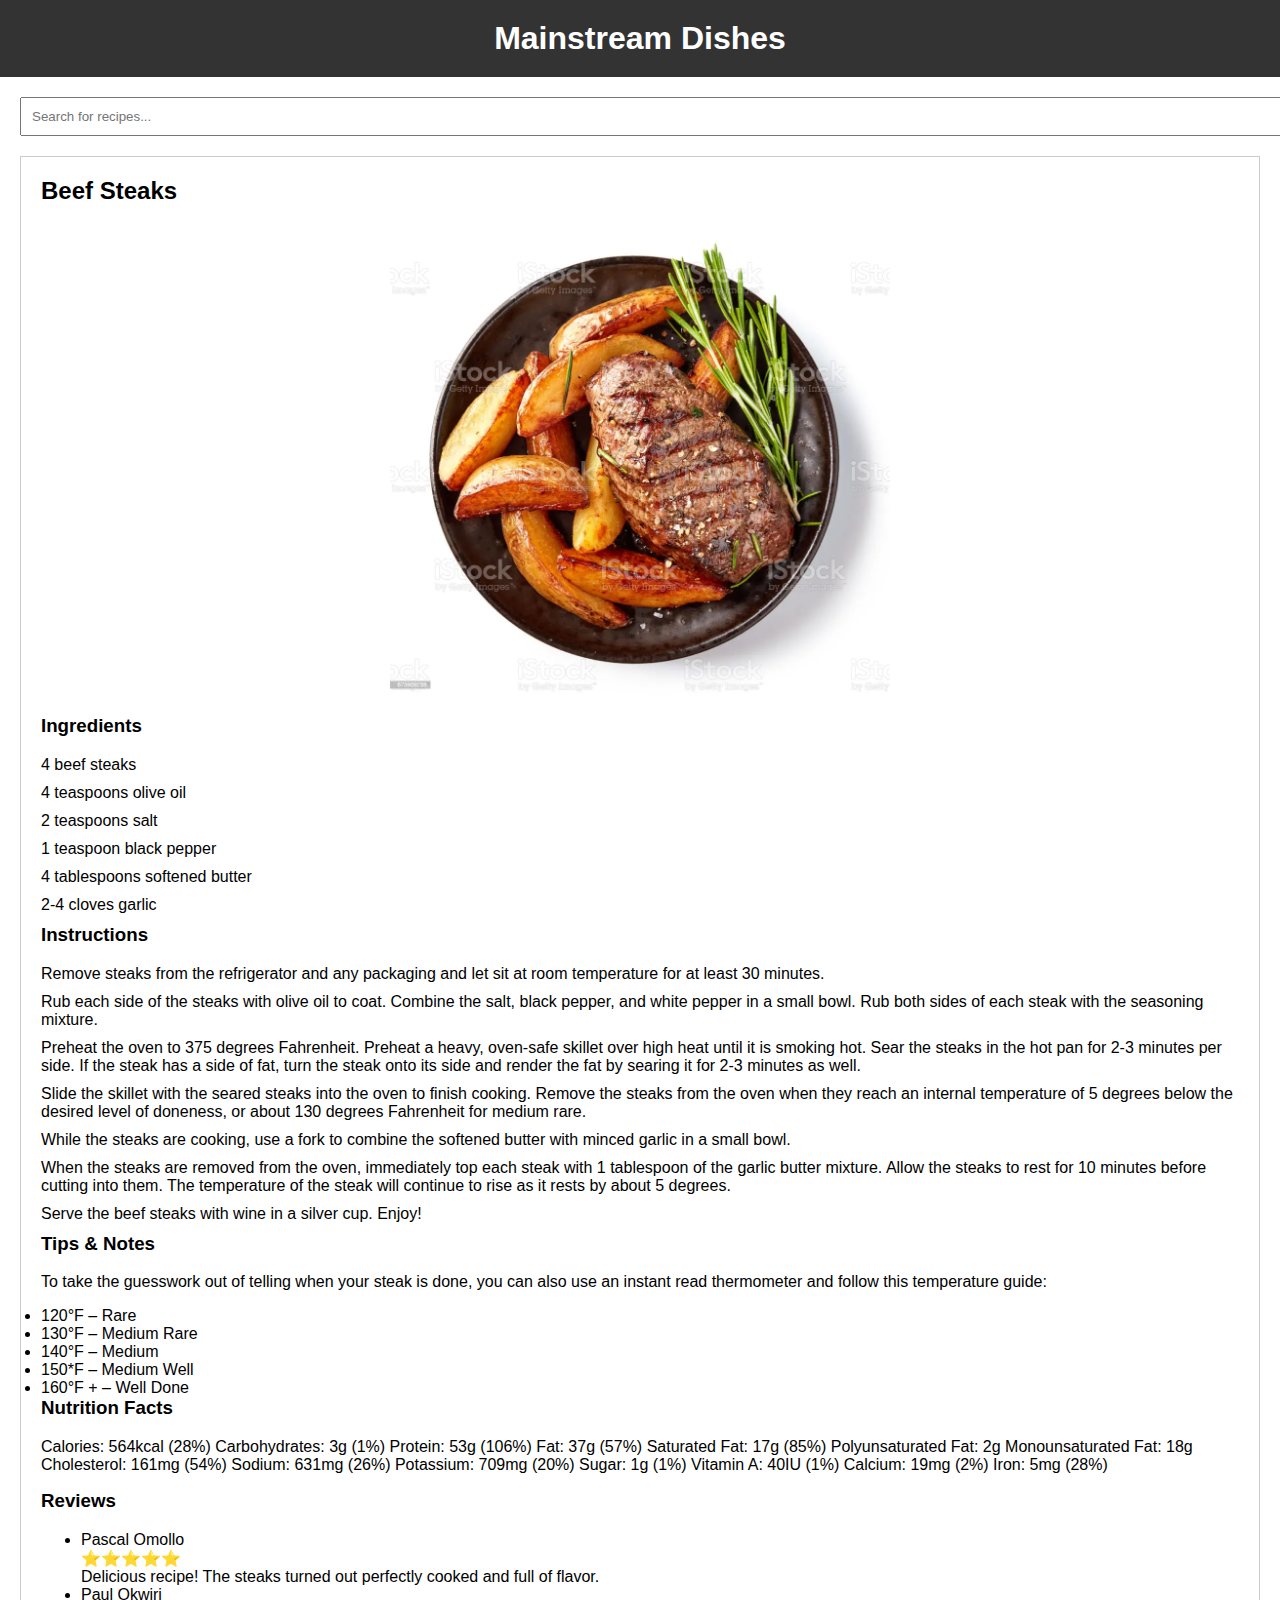
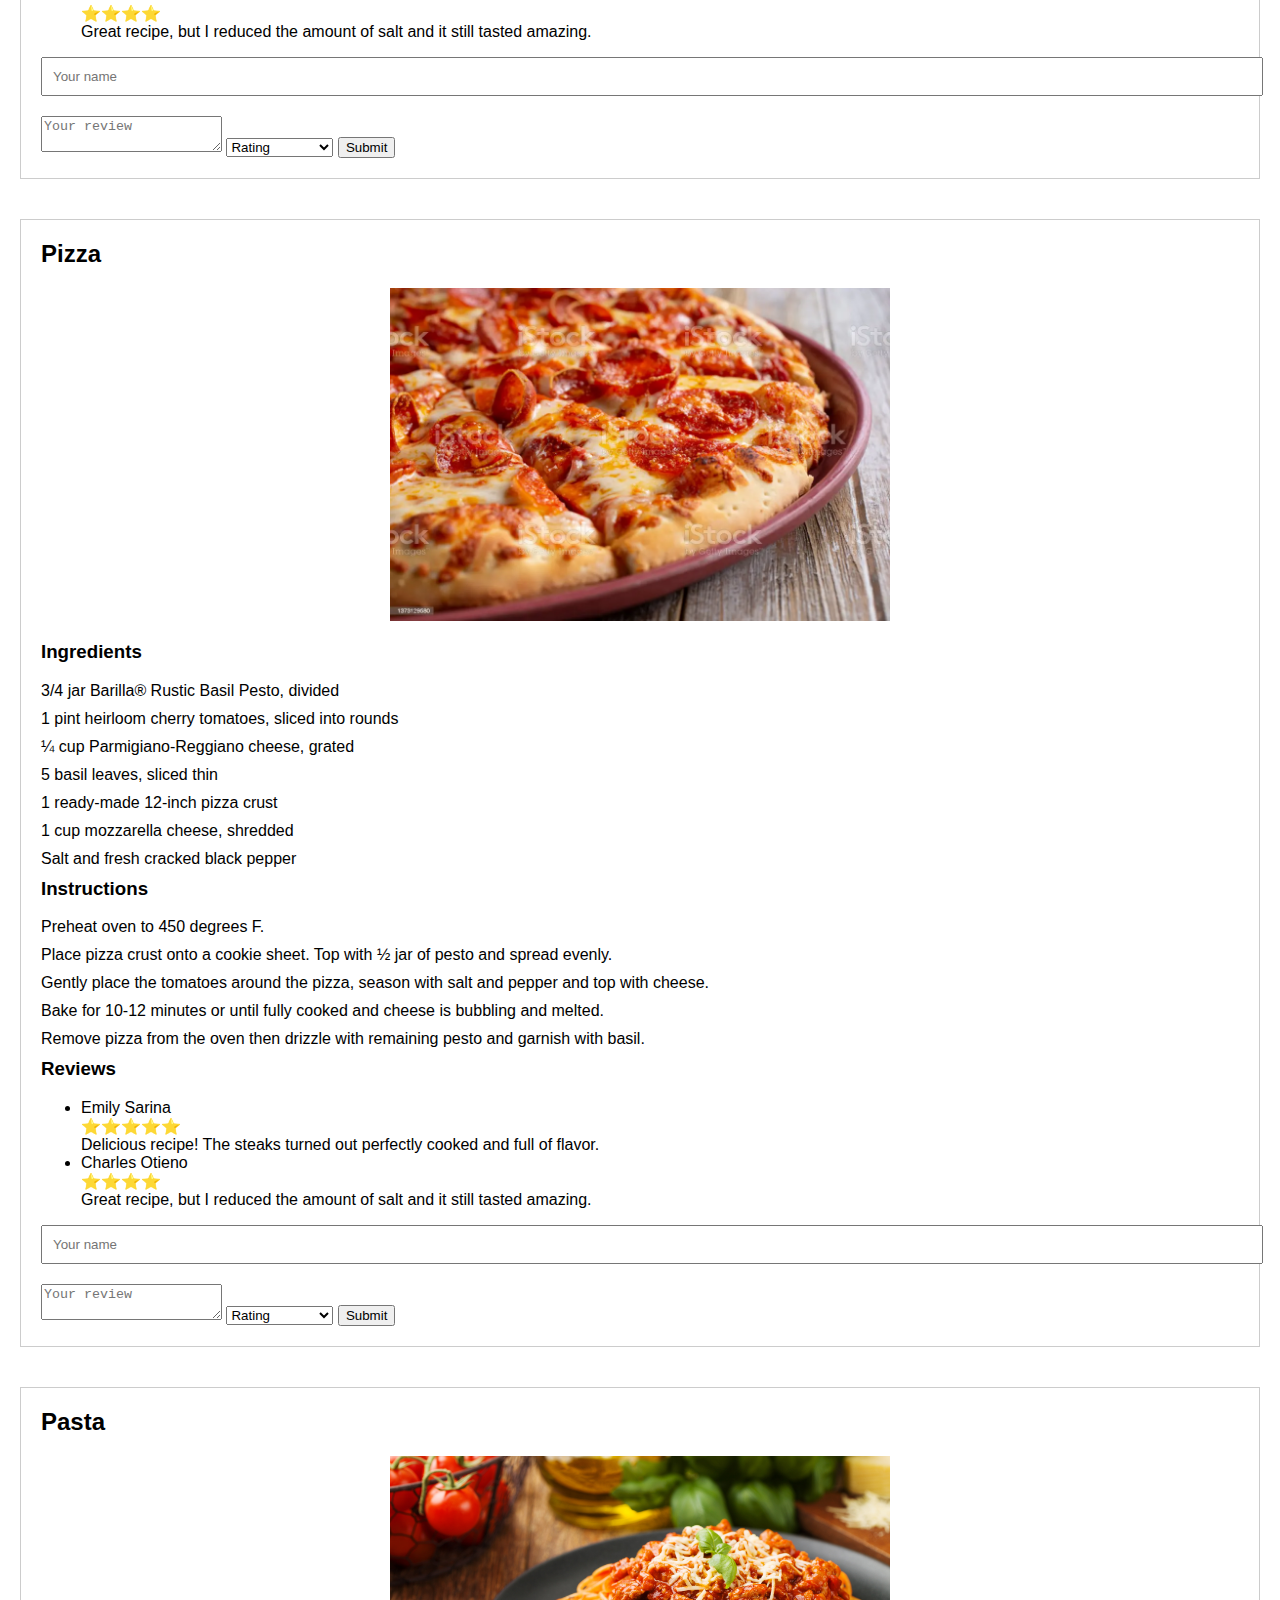
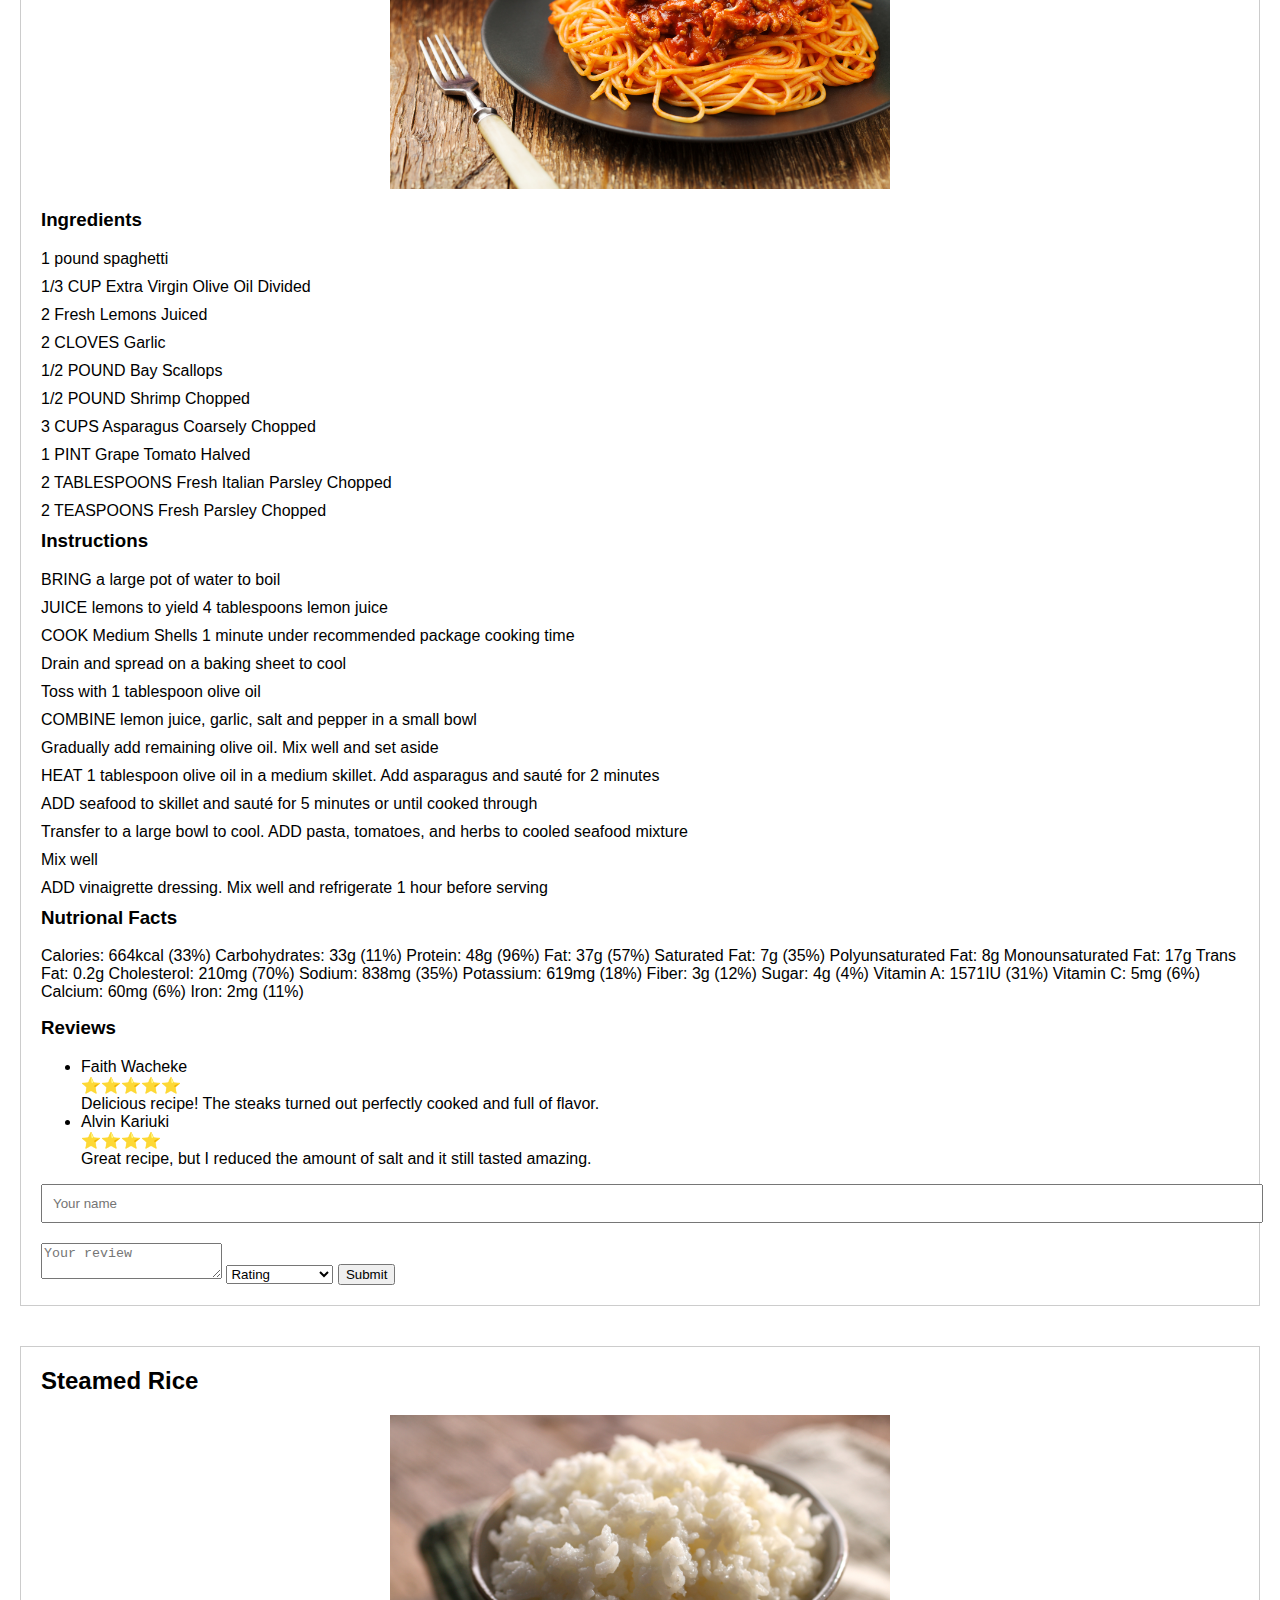
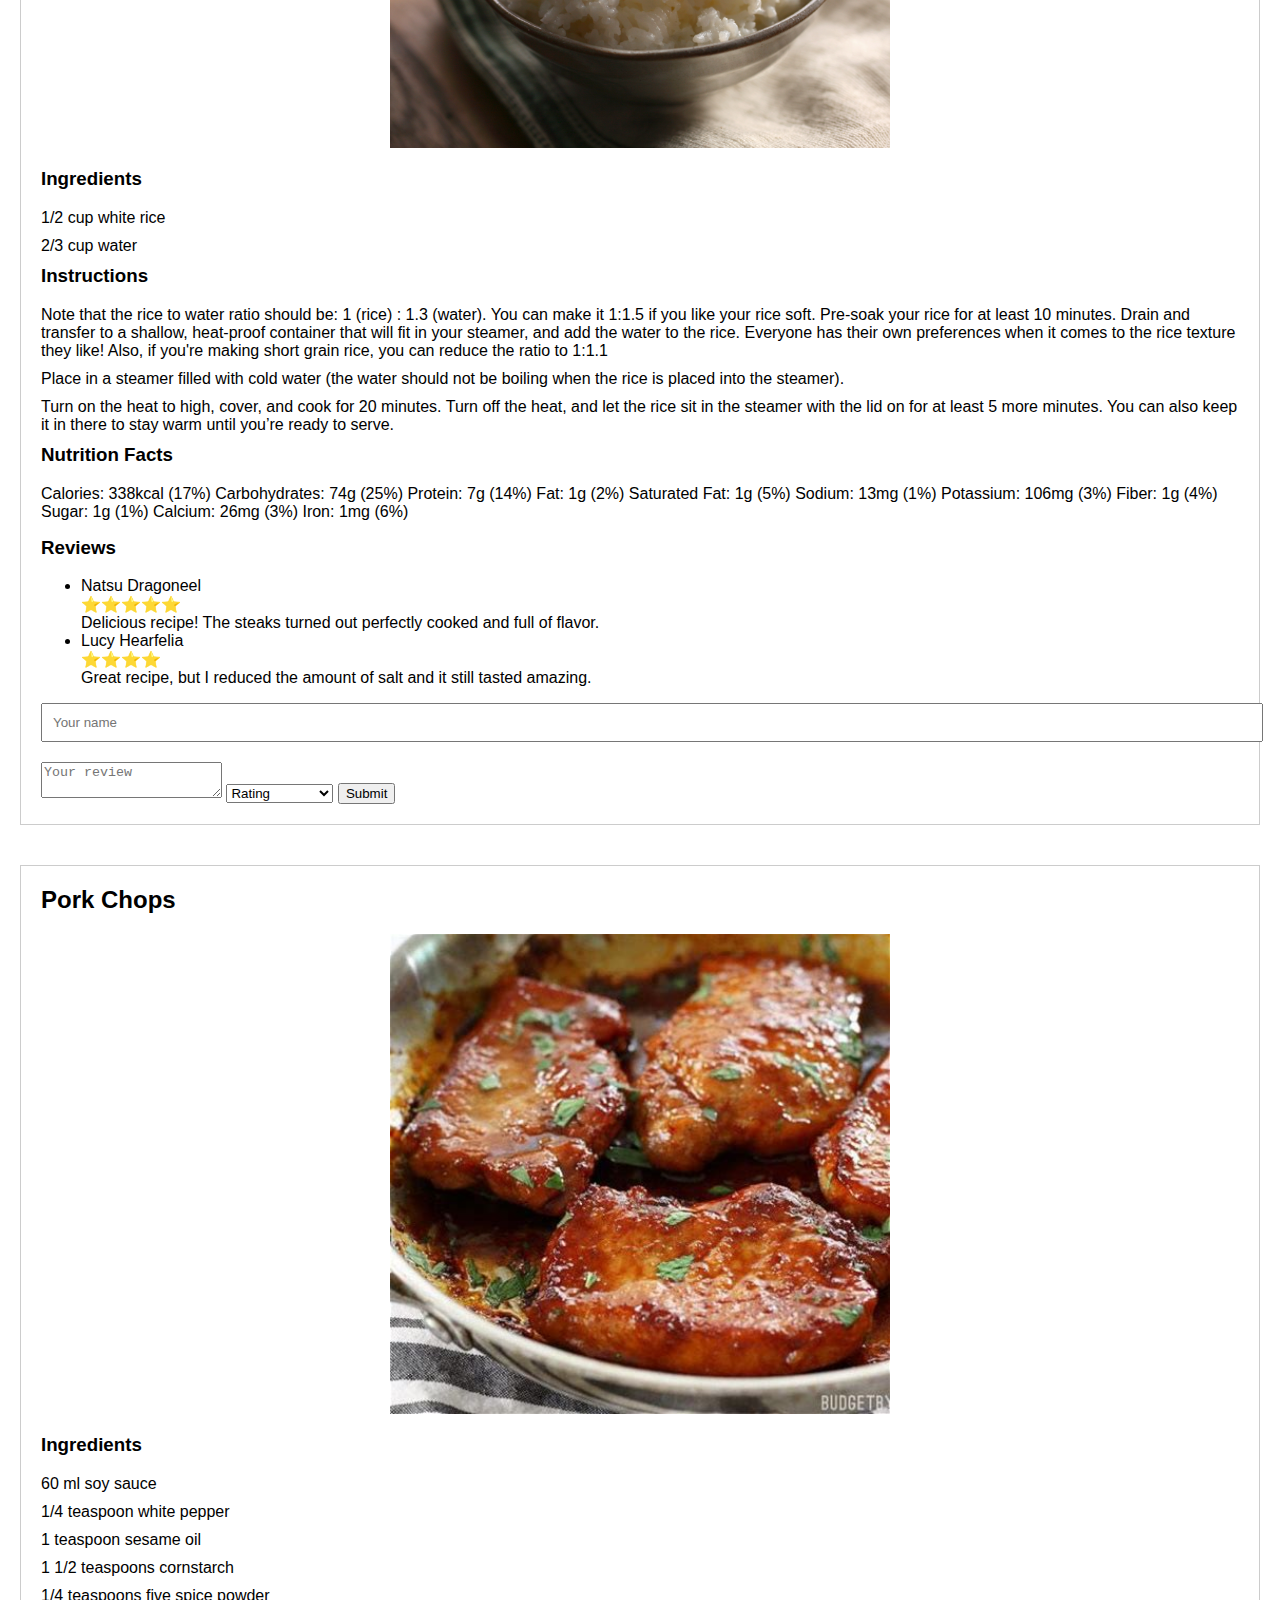
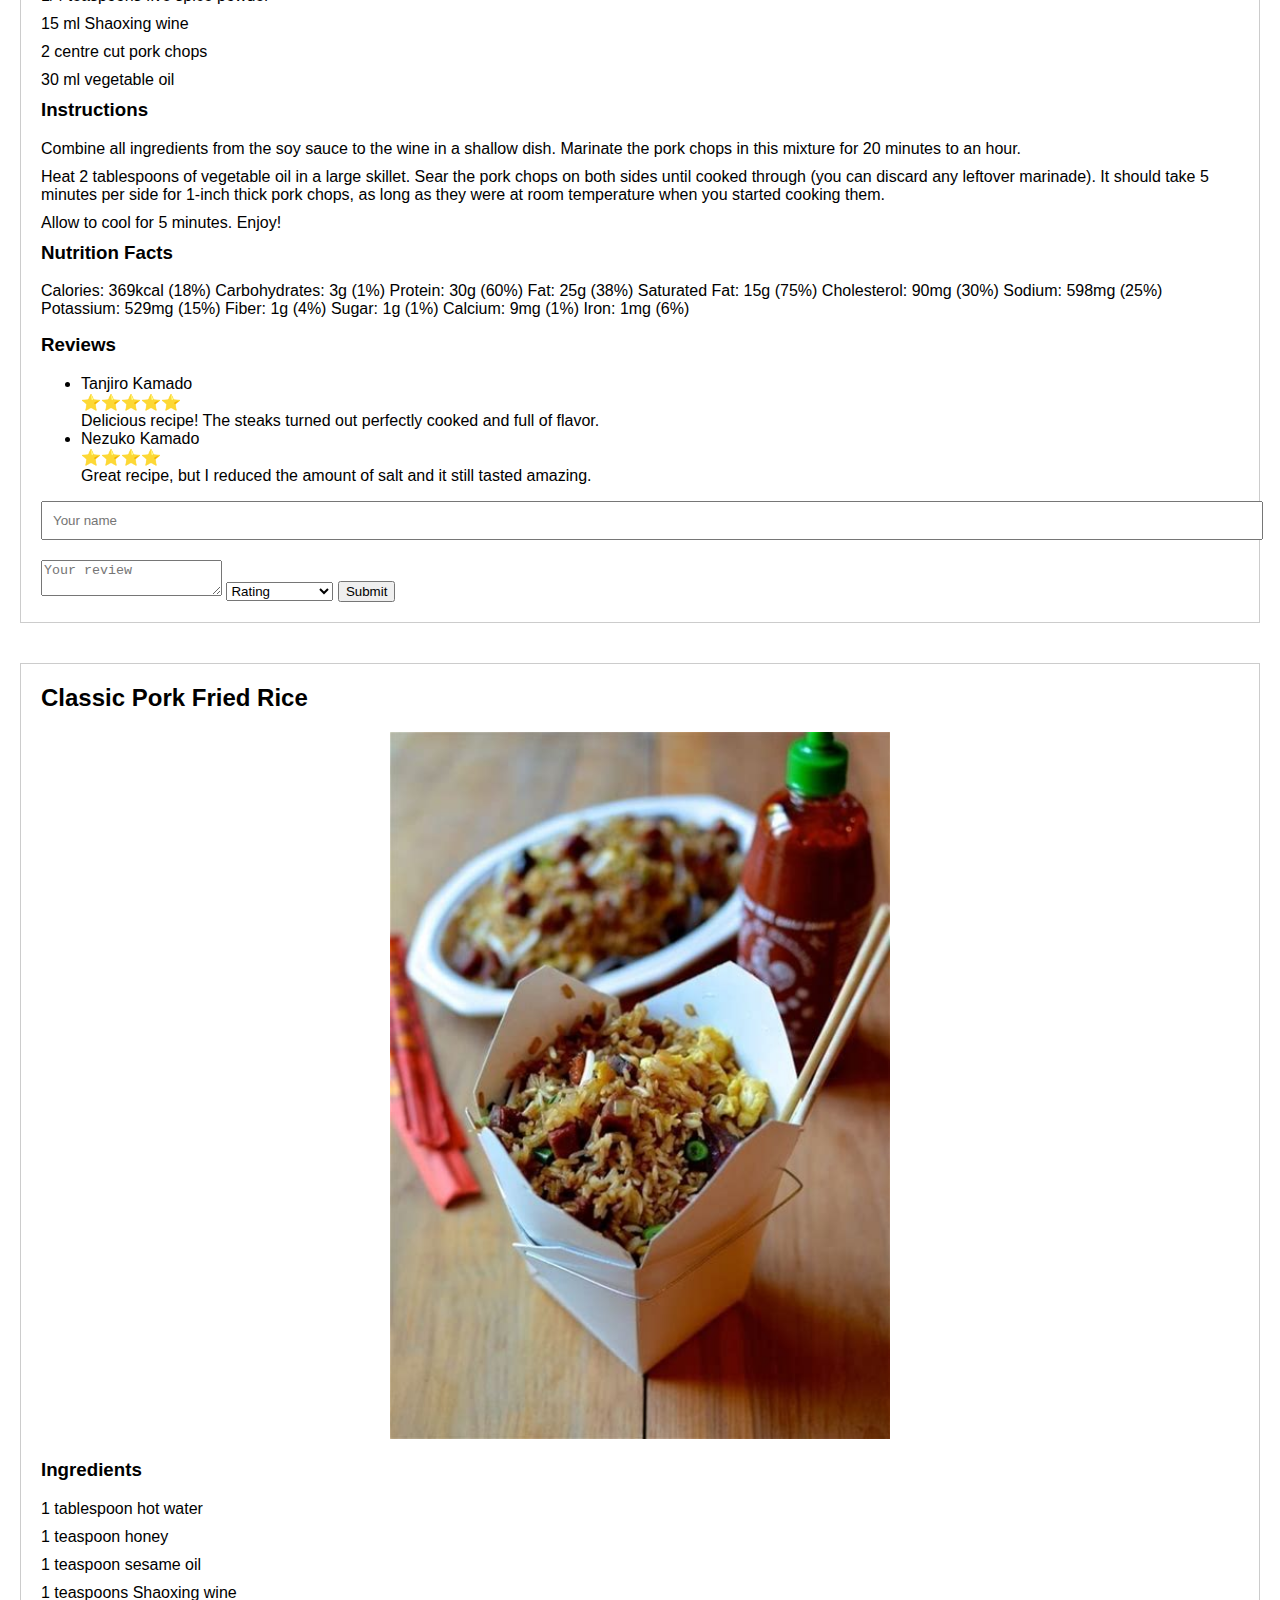
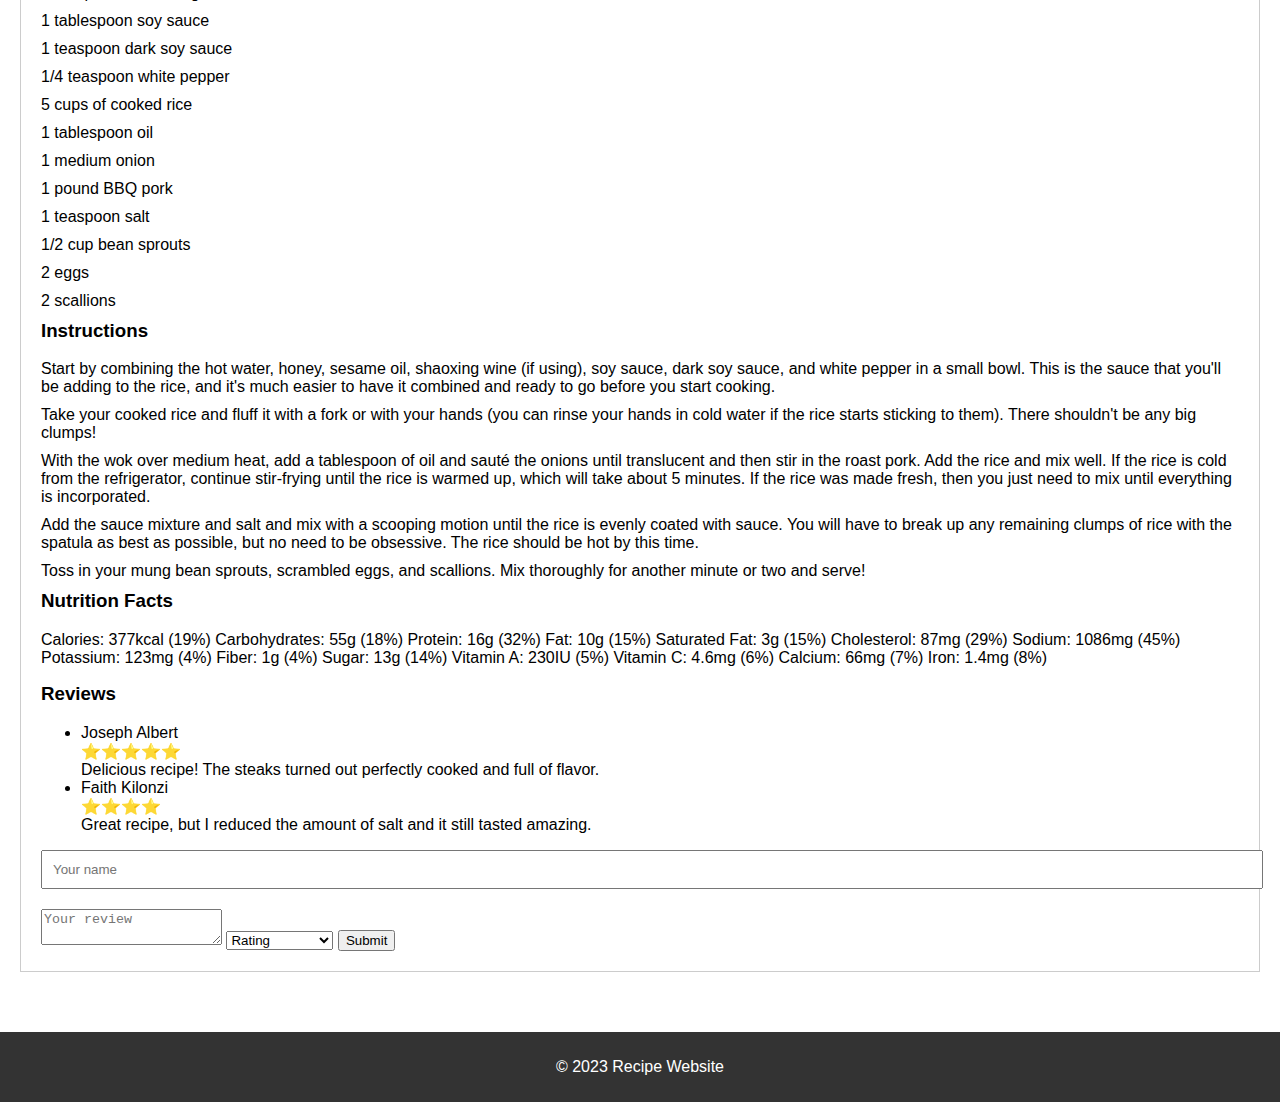
<file: index.html>
<!DOCTYPE html>
<html lang="en">
<head>
    <meta charset="UTF-8">
    <meta name="viewport" content="width=device-width, initial-scale=1.0">
    <title>Recipe Website</title>
    <link rel="stylesheet" href="index.css">
</head>
<body>
    <header>
        <h1>Mainstream Dishes</h1>
    </header>

    <main>
        <input type="text" id="searchInput" onkeyup="searchRecipes()" placeholder="Search for recipes...">
        
        <section class="recipe" id="recipe1">
            <h2 class="recipe-title">Beef Steaks</h2>
            <div class="recipe-image">
                <img src="images/istockphoto-673909238-1024x1024.webp" alt="Beef Steaks Image">
            </div>
            <div class="recipe-details">
                <h3>Ingredients</h3>
                <ul class="ingredients-list">
                    <li>4 beef steaks</li>
                    <li>4 teaspoons olive oil</li>
                    <li>2 teaspoons salt</li>
                    <li>1 teaspoon black pepper</li>
                    <li>4 tablespoons softened butter</li>
                    <li>2-4 cloves garlic</li>
                </ul>

                <h3>Instructions</h3>
                <ol class="instructions-list">
                    <li>Remove steaks from the refrigerator and any packaging and let sit at room temperature for at least 30 minutes.</li>
                    <li>Rub each side of the steaks with olive oil to coat. Combine the salt, black pepper, and white pepper in a small bowl. Rub both sides of each steak with the seasoning mixture.</li>
                    <li>Preheat the oven to 375 degrees Fahrenheit. Preheat a heavy, oven-safe skillet over high heat until it is smoking hot. Sear the steaks in the hot pan for 2-3 minutes per side. If the steak has a side of fat, turn the steak onto its side and render the fat by searing it for 2-3 minutes as well.</li>
                    <li>Slide the skillet with the seared steaks into the oven to finish cooking. Remove the steaks from the oven when they reach an internal temperature of 5 degrees below the desired level of doneness, or about 130 degrees Fahrenheit for medium rare.</li>
                    <li>While the steaks are cooking, use a fork to combine the softened butter with minced garlic in a small bowl.</li>
                    <li>When the steaks are removed from the oven, immediately top each steak with 1 tablespoon of the garlic butter mixture. Allow the steaks to rest for 10 minutes before cutting into them. The temperature of the steak will continue to rise as it rests by about 5 degrees.</li>
                    <li>Serve the beef steaks with wine in a silver cup. Enjoy!</li>
                </ol>

                <h3>Tips & Notes</h3>
                <p>To take the guesswork out of telling when your steak is done, you can also use an instant read thermometer and follow this temperature guide: </p>
                <li>120°F – Rare </li>
                <li>130°F – Medium Rare</li>
                <li>140°F – Medium</li>
                <li>150*F – Medium Well </li>
                <li>160°F + – Well Done</li>

                <h3>Nutrition Facts</h3>
                <p>Calories: 564kcal (28%) Carbohydrates: 3g (1%) Protein: 53g (106%) Fat: 37g (57%) Saturated Fat: 17g (85%) Polyunsaturated Fat: 2g Monounsaturated Fat: 18g Cholesterol: 161mg (54%) Sodium: 631mg (26%) Potassium: 709mg (20%) Sugar: 1g (1%) Vitamin A: 40IU (1%) Calcium: 19mg (2%) Iron: 5mg (28%)</p>

                <div class="recipe-reviews">
                    <h3>Reviews</h3>
                    <ul class="reviews-list" id="reviewsList">
                        <li>
                            <div class="review-author">Pascal Omollo</div>
                            <div class="review-rating">⭐️⭐️⭐️⭐️⭐️</div>
                            <div class="review-content">Delicious recipe! The steaks turned out perfectly cooked and full of flavor.</div>
                        </li>
                        <li>
                            <div class="review-author">Paul Okwiri</div>
                            <div class="review-rating">⭐️⭐️⭐️⭐️</div>
                            <div class="review-content">Great recipe, but I reduced the amount of salt and it still tasted amazing.</div>
                        </li>
                    </ul>
                    <form class="review-form" onsubmit="submitReview(event)">
                        <input type="text" id="reviewNameInput" placeholder="Your name" required>
                        <textarea id="reviewContentInput" placeholder="Your review" required></textarea>
                        <select id="reviewRatingInput" required>
                            <option value="">Rating</option>
                            <option value="⭐️">⭐️</option>
                            <option value="⭐️⭐️">⭐️⭐️</option>
                            <option value="⭐️⭐️⭐️">⭐️⭐️⭐️</option>
                            <option value="⭐️⭐️⭐️⭐️">⭐️⭐️⭐️⭐️</option>
                            <option value="⭐️⭐️⭐️⭐️⭐️">⭐️⭐️⭐️⭐️⭐️</option>
                        </select>
                        <button type="submit">Submit</button>
                    </form>
                </div>
            </div>
        </section>

 
        <section class="recipe" id="recipe2">
            <h2 class="recipe-title">Pizza</h2>
            <div class="recipe-image">
                <img src="images/istockphoto-1373129580-1024x1024.webp" alt="Recipe 2 Image">
            </div>
            <div class="recipe-details">
                <h3>Ingredients</h3>
                <ul class="ingredients-list">
                    <li>3/4 jar Barilla® Rustic Basil Pesto, divided</li>
                    <li>1 pint heirloom cherry tomatoes, sliced into rounds</li>
                    <li>¼ cup Parmigiano-Reggiano cheese, grated</li>
                    <li>5 basil leaves, sliced thin</li>
                    <li>1 ready-made 12-inch pizza crust</li>
                    <li>1 cup mozzarella cheese, shredded</li>
                    <li>Salt and fresh cracked black pepper</li>
                </ul>

                <h3>Instructions</h3>
                <ol class="instructions-list">
                    <li>Preheat oven to 450 degrees F.</li>
                    <li> Place pizza crust onto a cookie sheet. Top with ½ jar of pesto and spread evenly.</li>
                    <li>Gently place the tomatoes around the pizza, season with salt and pepper and top with cheese. </li>
                    <li>Bake for 10-12 minutes or until fully cooked and cheese is bubbling and melted.</li>
                    <li>Remove pizza from the oven then drizzle with remaining pesto and garnish with basil.</li>
                </ol>

                <div class="recipe-reviews">
                    <h3>Reviews</h3>
                    <ul class="reviews-list" id="reviewsList">
                        <li>
                            <div class="review-author">Emily Sarina</div>
                            <div class="review-rating">⭐️⭐️⭐️⭐️⭐️</div>
                            <div class="review-content">Delicious recipe! The steaks turned out perfectly cooked and full of flavor.</div>
                        </li>
                        <li>
                            <div class="review-author">Charles Otieno</div>
                            <div class="review-rating">⭐️⭐️⭐️⭐️</div>
                            <div class="review-content">Great recipe, but I reduced the amount of salt and it still tasted amazing.</div>
                        </li>
                    </ul>
                    <form class="review-form" onsubmit="submitReview(event)">
                        <input type="text" id="reviewNameInput" placeholder="Your name" required>
                        <textarea id="reviewContentInput" placeholder="Your review" required></textarea>
                        <select id="reviewRatingInput" required>
                            <option value="">Rating</option>
                            <option value="⭐️">⭐️</option>
                            <option value="⭐️⭐️">⭐️⭐️</option>
                            <option value="⭐️⭐️⭐️">⭐️⭐️⭐️</option>
                            <option value="⭐️⭐️⭐️⭐️">⭐️⭐️⭐️⭐️</option>
                            <option value="⭐️⭐️⭐️⭐️⭐️">⭐️⭐️⭐️⭐️⭐️</option>
                        </select>
                        <button type="submit">Submit</button>
                    </form>
                </div>
            </div>
        </section>

        <section class="recipe" id="recipe3">
            <h2 class="recipe-title">Pasta</h2>
            <div class="recipe-image">
                <img src="images/R.jpeg" alt="Recipe 3 Image">
            </div>
            <div class="recipe-details">
                <h3>Ingredients</h3>
                <ul class="ingredients-list">
                    <li>1 pound spaghetti</li>
                    <li>1/3 CUP Extra Virgin Olive Oil Divided</li>
                    <li>2 Fresh Lemons Juiced</li>
                    <li>2 CLOVES Garlic</li>
                    <li>1/2 POUND Bay Scallops</li>
                    <li>1/2 POUND Shrimp Chopped</li>
                    <li>3 CUPS Asparagus Coarsely Chopped</li>
                    <li>1 PINT Grape Tomato Halved</li>
                    <li>2 TABLESPOONS Fresh Italian Parsley Chopped</li>
                    <li>2 TEASPOONS Fresh Parsley Chopped</li>
                </ul>

                <h3>Instructions</h3>
                <ol class="instructions-list">
                    <li>BRING a large pot of water to boil </li>
                    <li> JUICE lemons to yield 4 tablespoons lemon juice</li>
                    <li>COOK Medium Shells 1 minute under recommended package cooking time </li>
                    <li>Drain and spread on a baking sheet to cool</li>
                    <li>Toss with 1 tablespoon olive oil</li>
                    <li>COMBINE lemon juice, garlic, salt and pepper in a small bowl </li>
                    <li>Gradually add remaining olive oil. Mix well and set aside</li>
                    <li>HEAT 1 tablespoon olive oil in a medium skillet. Add asparagus and sauté for 2 minutes</li>
                    <li>ADD seafood to skillet and sauté for 5 minutes or until cooked through </li>
                    <li>Transfer to a large bowl to cool. ADD pasta, tomatoes, and herbs to cooled seafood mixture </li>
                    <li>Mix well</li>
                    <li>ADD vinaigrette dressing. Mix well and refrigerate 1 hour before serving</li>
                </ol>

                <h3>Nutrional Facts</h3>
                <p>Calories: 664kcal (33%) Carbohydrates: 33g (11%) Protein: 48g (96%) Fat: 37g (57%) Saturated Fat: 7g (35%) Polyunsaturated Fat: 8g Monounsaturated Fat: 17g Trans Fat: 0.2g Cholesterol: 210mg (70%) Sodium: 838mg (35%) Potassium: 619mg (18%) Fiber: 3g (12%) Sugar: 4g (4%) Vitamin A: 1571IU (31%) Vitamin C: 5mg (6%) Calcium: 60mg (6%) Iron: 2mg (11%)</p>

                <div class="recipe-reviews">
                    <h3>Reviews</h3>
                    <ul class="reviews-list" id="reviewsList">
                        <li>
                            <div class="review-author">Faith Wacheke</div>
                            <div class="review-rating">⭐️⭐️⭐️⭐️⭐️</div>
                            <div class="review-content">Delicious recipe! The steaks turned out perfectly cooked and full of flavor.</div>
                        </li>
                        <li>
                            <div class="review-author">Alvin Kariuki</div>
                            <div class="review-rating">⭐️⭐️⭐️⭐️</div>
                            <div class="review-content">Great recipe, but I reduced the amount of salt and it still tasted amazing.</div>
                        </li>
                    </ul>
                    <form class="review-form" onsubmit="submitReview(event)">
                        <input type="text" id="reviewNameInput" placeholder="Your name" required>
                        <textarea id="reviewContentInput" placeholder="Your review" required></textarea>
                        <select id="reviewRatingInput" required>
                            <option value="">Rating</option>
                            <option value="⭐️">⭐️</option>
                            <option value="⭐️⭐️">⭐️⭐️</option>
                            <option value="⭐️⭐️⭐️">⭐️⭐️⭐️</option>
                            <option value="⭐️⭐️⭐️⭐️">⭐️⭐️⭐️⭐️</option>
                            <option value="⭐️⭐️⭐️⭐️⭐️">⭐️⭐️⭐️⭐️⭐️</option>
                        </select>
                        <button type="submit">Submit</button>
                    </form>
                </div>
            </div>
        </section>

        <section class="recipe" id="recipe3">
            <h2 class="recipe-title">Steamed Rice</h2>
            <div class="recipe-image">
                <img src="images/Rice.jpeg" alt="Recipe 3 Image">
            </div>
            <div class="recipe-details">
                <h3>Ingredients</h3>
                <ul class="ingredients-list">
                    <li>1/2 cup white rice</li>
                    <li>2/3 cup water </li>
                </ul>

                <h3>Instructions</h3>
                <ol class="instructions-list">
                    <li>Note that the rice to water ratio should be: 1 (rice) : 1.3 (water). You can make it 1:1.5 if you like your rice soft. Pre-soak your rice for at least 10 minutes. Drain and transfer to a shallow, heat-proof container that will fit in your steamer, and add the water to the rice. Everyone has their own preferences when it comes to the rice texture they like! Also, if you're making short grain rice, you can reduce the ratio to 1:1.1</li>
                    <li> Place in a steamer filled with cold water (the water should not be boiling when the rice is placed into the steamer).</li>
                    <li>Turn on the heat to high, cover, and cook for 20 minutes. Turn off the heat, and let the rice sit in the steamer with the lid on for at least 5 more minutes. You can also keep it in there to stay warm until you’re ready to serve.  </li>
                </ol>

                <h3>Nutrition Facts</h3>
                <p>Calories: 338kcal (17%) Carbohydrates: 74g (25%) Protein: 7g (14%) Fat: 1g (2%) Saturated Fat: 1g (5%) Sodium: 13mg (1%) Potassium: 106mg (3%) Fiber: 1g (4%) Sugar: 1g (1%) Calcium: 26mg (3%) Iron: 1mg (6%)</p>

                <div class="recipe-reviews">
                    <h3>Reviews</h3>
                    <ul class="reviews-list" id="reviewsList">
                        <li>
                            <div class="review-author">Natsu Dragoneel</div>
                            <div class="review-rating">⭐️⭐️⭐️⭐️⭐️</div>
                            <div class="review-content">Delicious recipe! The steaks turned out perfectly cooked and full of flavor.</div>
                        </li>
                        <li>
                            <div class="review-author">Lucy Hearfelia</div>
                            <div class="review-rating">⭐️⭐️⭐️⭐️</div>
                            <div class="review-content">Great recipe, but I reduced the amount of salt and it still tasted amazing.</div>
                        </li>
                    </ul>
                    <form class="review-form" onsubmit="submitReview(event)">
                        <input type="text" id="reviewNameInput" placeholder="Your name" required>
                        <textarea id="reviewContentInput" placeholder="Your review" required></textarea>
                        <select id="reviewRatingInput" required>
                            <option value="">Rating</option>
                            <option value="⭐️">⭐️</option>
                            <option value="⭐️⭐️">⭐️⭐️</option>
                            <option value="⭐️⭐️⭐️">⭐️⭐️⭐️</option>
                            <option value="⭐️⭐️⭐️⭐️">⭐️⭐️⭐️⭐️</option>
                            <option value="⭐️⭐️⭐️⭐️⭐️">⭐️⭐️⭐️⭐️⭐️</option>
                        </select>
                        <button type="submit">Submit</button>
                    </form>
                </div>
            </div>
        </section>

        <section class="recipe" id="recipe3">
            <h2 class="recipe-title">Pork Chops</h2>
            <div class="recipe-image">
                <img src="images/th.jpeg" alt="Recipe 3 Image">
            </div>
            <div class="recipe-details">
                <h3>Ingredients</h3>
                <ul class="ingredients-list">
                    <li>60 ml soy sauce</li>
                    <li>1/4 teaspoon white pepper</li>
                    <li>1 teaspoon sesame oil</li>
                    <li>1 1/2 teaspoons cornstarch</li>
                    <li>1/4 teaspoons five spice powder</li>
                    <li>15 ml Shaoxing wine</li>
                    <li>2 centre cut pork chops</li>
                    <li>30 ml vegetable oil</li>
                </ul>

                <h3>Instructions</h3>
                <ol class="instructions-list">
                    <li>Combine all ingredients from the soy sauce to the wine in a shallow dish. Marinate the pork chops in this mixture for 20 minutes to an hour.</li>
                    <li> Heat 2 tablespoons of vegetable oil in a large skillet. Sear the pork chops on both sides until cooked through (you can discard any leftover marinade). It should take 5 minutes per side for 1-inch thick pork chops, as long as they were at room temperature when you started cooking them.</li>
                    <li>Allow to cool for 5 minutes. Enjoy!</li>
                </ol>

                <h3>Nutrition Facts</h3>
                <p>Calories: 369kcal (18%) Carbohydrates: 3g (1%) Protein: 30g (60%) Fat: 25g (38%) Saturated Fat: 15g (75%) Cholesterol: 90mg (30%) Sodium: 598mg (25%) Potassium: 529mg (15%) Fiber: 1g (4%) Sugar: 1g (1%) Calcium: 9mg (1%) Iron: 1mg (6%)</p>

                <div class="recipe-reviews">
                    <h3>Reviews</h3>
                    <ul class="reviews-list" id="reviewsList">
                        <li>
                            <div class="review-author">Tanjiro Kamado</div>
                            <div class="review-rating">⭐️⭐️⭐️⭐️⭐️</div>
                            <div class="review-content">Delicious recipe! The steaks turned out perfectly cooked and full of flavor.</div>
                        </li>
                        <li>
                            <div class="review-author">Nezuko Kamado</div>
                            <div class="review-rating">⭐️⭐️⭐️⭐️</div>
                            <div class="review-content">Great recipe, but I reduced the amount of salt and it still tasted amazing.</div>
                        </li>
                    </ul>
                    <form class="review-form" onsubmit="submitReview(event)">
                        <input type="text" id="reviewNameInput" placeholder="Your name" required>
                        <textarea id="reviewContentInput" placeholder="Your review" required></textarea>
                        <select id="reviewRatingInput" required>
                            <option value="">Rating</option>
                            <option value="⭐️">⭐️</option>
                            <option value="⭐️⭐️">⭐️⭐️</option>
                            <option value="⭐️⭐️⭐️">⭐️⭐️⭐️</option>
                            <option value="⭐️⭐️⭐️⭐️">⭐️⭐️⭐️⭐️</option>
                            <option value="⭐️⭐️⭐️⭐️⭐️">⭐️⭐️⭐️⭐️⭐️</option>
                        </select>
                        <button type="submit">Submit</button>
                    </form>
                </div>
            </div>
        </section>

        <section class="recipe" id="recipe3">
            <h2 class="recipe-title">Classic Pork Fried Rice</h2>
            <div class="recipe-image">
                <img src="images/the.jpeg" alt="Recipe 3 Image">
            </div>
            <div class="recipe-details">
                <h3>Ingredients</h3>
                <ul class="ingredients-list">
                    <li>1 tablespoon hot water</li>
                    <li>1 teaspoon honey</li>
                    <li>1 teaspoon sesame oil</li>
                    <li>1 teaspoons Shaoxing wine</li>
                    <li>1 tablespoon soy sauce</li>
                    <li>1 teaspoon dark soy sauce</li>
                    <li>1/4 teaspoon white pepper</li>
                    <li>5 cups of cooked rice</li>
                    <li>1 tablespoon oil</li>
                    <li>1 medium onion</li>
                    <li>1 pound BBQ pork</li>
                    <li>1 teaspoon salt</li>
                    <li>1/2 cup bean sprouts</li>
                    <li>2 eggs</li>
                    <li>2 scallions</li>
                </ul>

                <h3>Instructions</h3>
                <ol class="instructions-list">
                    <li>Start by combining the hot water, honey, sesame oil, shaoxing wine (if using), soy sauce, dark soy sauce, and white pepper in a small bowl. This is the sauce that you'll be adding to the rice, and it's much easier to have it combined and ready to go before you start cooking.</li>
                    <li> Take your cooked rice and fluff it with a fork or with your hands (you can rinse your hands in cold water if the rice starts sticking to them). There shouldn't be any big clumps!</li>
                    <li>With the wok over medium heat, add a tablespoon of oil and sauté the onions until translucent and then stir in the roast pork. Add the rice and mix well. If the rice is cold from the refrigerator, continue stir-frying until the rice is warmed up, which will take about 5 minutes. If the rice was made fresh, then you just need to mix until everything is incorporated.</li>
                    <li>Add the sauce mixture and salt and mix with a scooping motion until the rice is evenly coated with sauce. You will have to break up any remaining clumps of rice with the spatula as best as possible, but no need to be obsessive. The rice should be hot by this time.</li>
                    <li>Toss in your mung bean sprouts, scrambled eggs, and scallions. Mix thoroughly for another minute or two and serve!</li>
                </ol>

                <h3>Nutrition Facts</h3>
                <p>Calories: 377kcal (19%) Carbohydrates: 55g (18%) Protein: 16g (32%) Fat: 10g (15%) Saturated Fat: 3g (15%) Cholesterol: 87mg (29%) Sodium: 1086mg (45%) Potassium: 123mg (4%) Fiber: 1g (4%) Sugar: 13g (14%) Vitamin A: 230IU (5%) Vitamin C: 4.6mg (6%) Calcium: 66mg (7%) Iron: 1.4mg (8%)</p>

                <div class="recipe-reviews">
                    <h3>Reviews</h3>
                    <ul class="reviews-list" id="reviewsList">
                        <li>
                            <div class="review-author">Joseph Albert</div>
                            <div class="review-rating">⭐️⭐️⭐️⭐️⭐️</div>
                            <div class="review-content">Delicious recipe! The steaks turned out perfectly cooked and full of flavor.</div>
                        </li>
                        <li>
                            <div class="review-author">Faith Kilonzi</div>
                            <div class="review-rating">⭐️⭐️⭐️⭐️</div>
                            <div class="review-content">Great recipe, but I reduced the amount of salt and it still tasted amazing.</div>
                        </li>
                    </ul>
                    <form class="review-form" onsubmit="submitReview(event)">
                        <input type="text" id="reviewNameInput" placeholder="Your name" required>
                        <textarea id="reviewContentInput" placeholder="Your review" required></textarea>
                        <select id="reviewRatingInput" required>
                            <option value="">Rating</option>
                            <option value="⭐️">⭐️</option>
                            <option value="⭐️⭐️">⭐️⭐️</option>
                            <option value="⭐️⭐️⭐️">⭐️⭐️⭐️</option>
                            <option value="⭐️⭐️⭐️⭐️">⭐️⭐️⭐️⭐️</option>
                            <option value="⭐️⭐️⭐️⭐️⭐️">⭐️⭐️⭐️⭐️⭐️</option>
                        </select>
                        <button type="submit">Submit</button>
                    </form>
                </div>
            </div>
        </section>
<!--  Repeat the above section block for the remaining 4 recipes -->
    </main>

    <footer>
        <p>&copy; 2023 Recipe Website</p>
    </footer>

    <script src="index.js"></script>
</body>
</html>
</file>
<file: index.css>
/* index.css */

/* Global Styles */
body {
    font-family: Arial, sans-serif;
    margin: 0;
    padding: 0;
}

.container {
    max-width: 960px;
    margin: 0 auto;
    padding: 20px;
}

/* Header Styles */
header {
    background-color: #333;
    color: #fff;
    padding: 20px;
    text-align: center;
}

header h1 {
    margin: 0;
}

/* Main Styles */
main {
    padding: 20px;
}

input[type="text"] {
    width: 100%;
    padding: 10px;
    margin-bottom: 20px;
}

section.recipe {
    margin-bottom: 40px;
    border: 1px solid #ccc;
    padding: 20px;
}

.recipe-title {
    margin: 0;
}

.recipe-image img {
    width: 100%;
    max-width: 500px;
    height: auto;
    display: block;
    margin: 20px auto;
}

.recipe-details h3 {
    margin-top: 0;
}

.ingredients-list,
.instructions-list {
    margin: 0;
    padding: 0;
    list-style-type: none;
}

.ingredients-list li,
.instructions-list li {
    margin-bottom: 10px;
}

/* Footer Styles */
footer {
    background-color: #333;
    color: #fff;
    padding: 10px;
    text-align: center;
}

/* Responsive Styles */
@media only screen and (max-width: 600px) {
    .container {
        padding: 10px;
    }

    .recipe-image img {
        max-width: 100%;
    }
}
</file>
